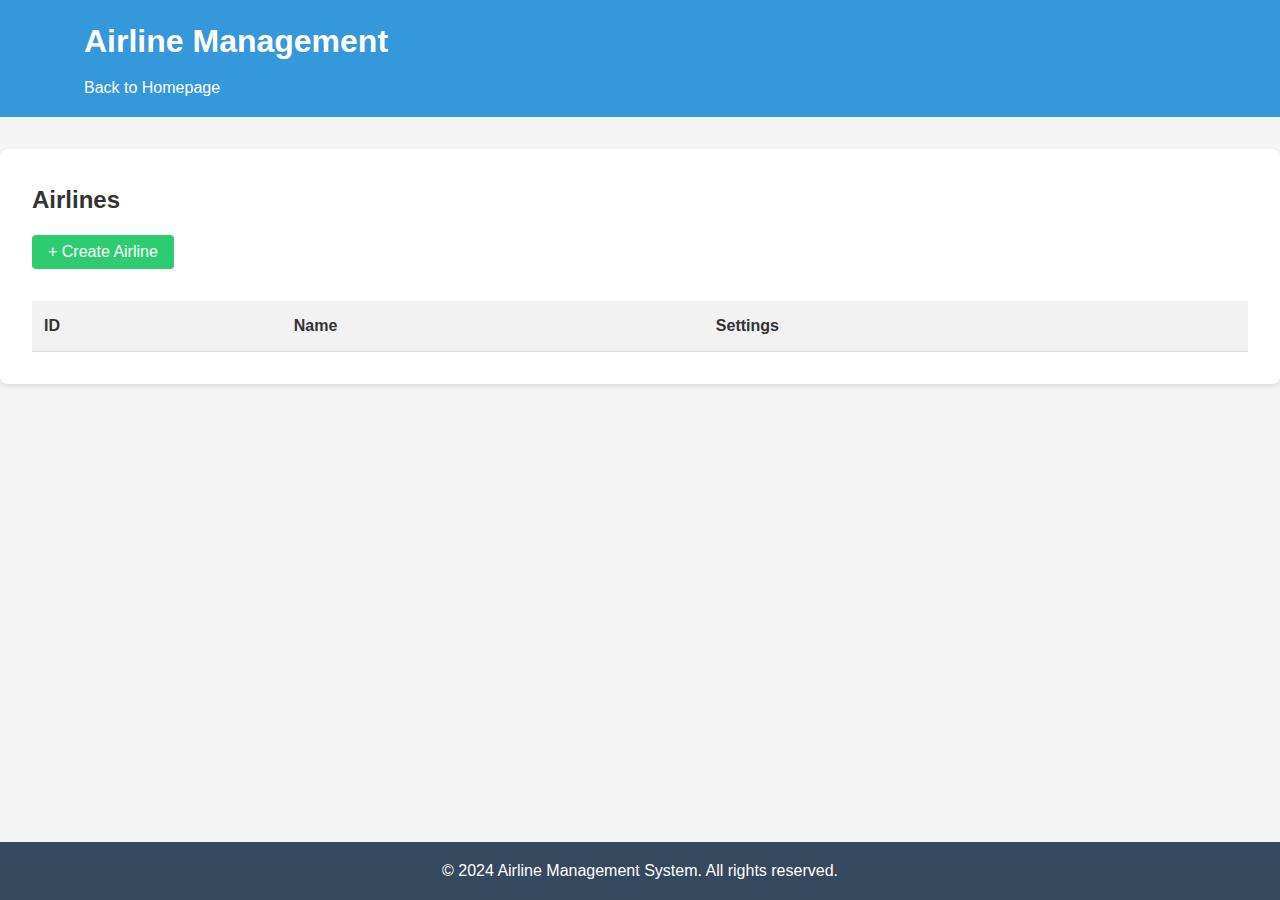
<file: flight/airline/index.html>
<!DOCTYPE html>
<html lang="en">
<head>
  <meta charset="UTF-8">
  <meta name="viewport" content="width=device-width, initial-scale=1.0">
  <title>Airline Management</title>

  <!-- Link to your CSS file -->
  <link rel="stylesheet" href="index.css">
</head>
<body>
<header class="header">
  <div class="container">
    <h1>Airline Management</h1>
    <nav class="nav">
      <a href="../homapage/index.html">Back to Homepage</a>
    </nav>
  </div>
</header>

<main class="main">
  <section class="airline-table-section">
    <h2>Airlines</h2>
    <button id="createAirlineBtn" class="create-btn">+ Create Airline</button>
    <table id="airlineTable">
      <thead>
      <tr>
        <th>ID</th>
        <th>Name</th>
        <th>Settings</th>
      </tr>
      </thead>
      <tbody>
      <!-- Rows will be dynamically added here -->
      </tbody>
    </table>
  </section>
</main>

<!-- Modal for Creating Airline -->
<div id="createAirlineModal" class="modal">
  <div class="modal-content">
    <h3>Create Airline</h3>
    <form id="createAirlineForm">
      <label for="airlineName">Airline Name:</label>
      <input type="text" id="airlineName" name="airlineName" required>

      <button type="submit" class="submit-btn">Create</button>
      <button type="button" id="closeModalBtn" class="cancel-btn">Cancel</button>
    </form>
  </div>
</div>

<footer class="footer">
  <p>&copy; 2024 Airline Management System. All rights reserved.</p>
</footer>

<!-- Link to your JavaScript files -->
<script src="../constants/index.js"></script> <!-- Constants -->
<script src="../util/globalFunctions.js"></script> <!-- Utility functions -->
<script src="index.js"></script> <!-- Main JS -->
</body>
</html>
</file>
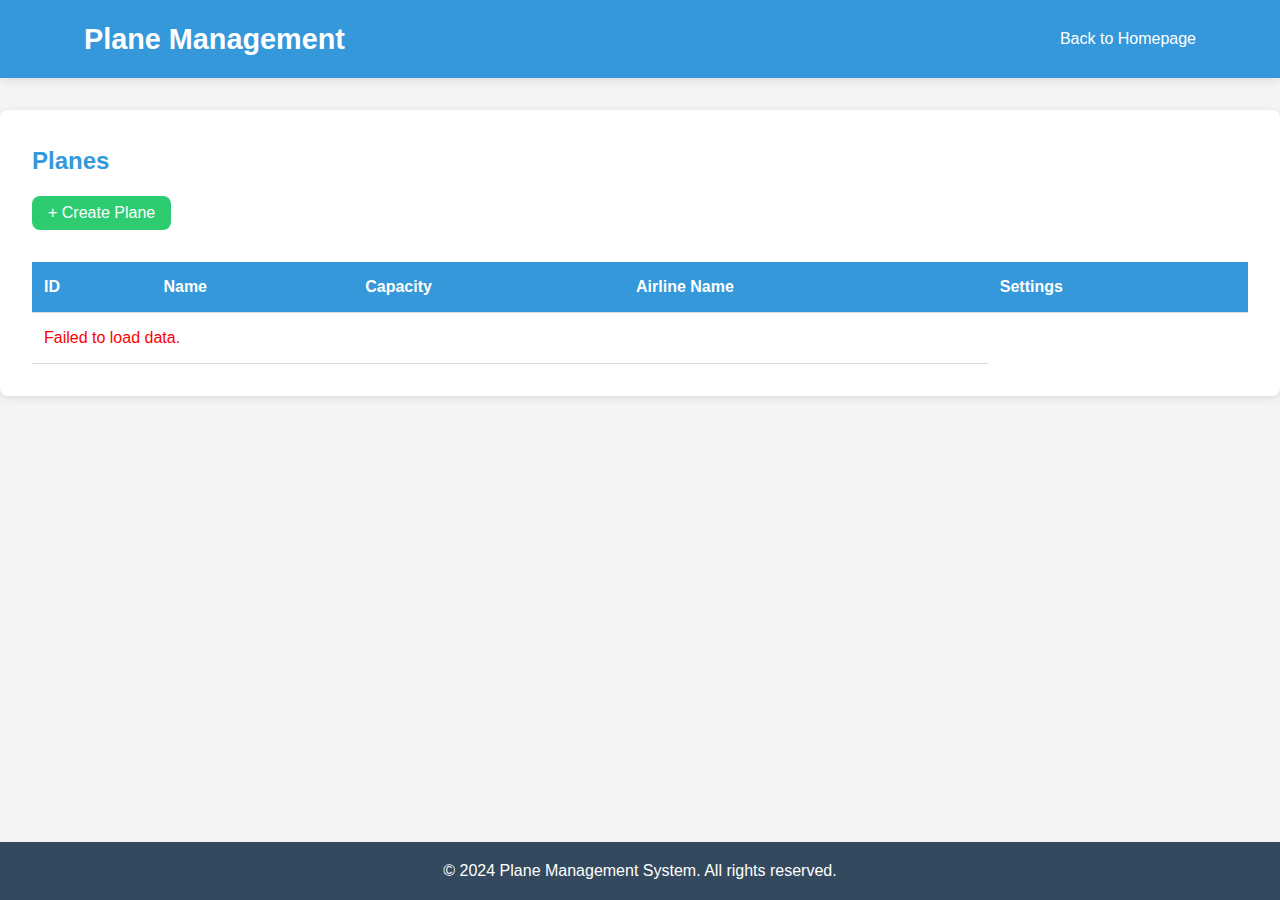
<file: flight/plane/index.html>
<!DOCTYPE html>
<html lang="en">
<head>
  <meta charset="UTF-8">
  <meta name="viewport" content="width=device-width, initial-scale=1.0">
  <title>Plane Management</title>

  <!-- Link to your CSS file -->
  <link rel="stylesheet" href="index.css">
</head>
<body>
<header class="header">
  <div class="container">
    <h1>Plane Management</h1>
    <nav class="nav">
      <a href="../homapage/index.html">Back to Homepage</a>
    </nav>
  </div>
</header>

<main class="main">
  <section class="plane-table-section">
    <h2>Planes</h2>
    <button id="createPlaneBtn" class="create-btn">+ Create Plane</button>
    <table id="planeTable">
      <thead>
      <tr>
        <th>ID</th>
        <th>Name</th>
        <th>Capacity</th>
        <th>Airline Name</th>
        <th>Settings</th>
      </tr>
      </thead>
      <tbody>
      <!-- Rows will be dynamically added here -->
      </tbody>
    </table>
  </section>
</main>

<!-- Modal for Creating Plane -->
<div id="createPlaneModal" class="modal">
  <div class="modal-content">
    <h3>Create Plane</h3>
    <form id="createPlaneForm">
      <label for="planeName">Plane Name:</label>
      <input type="text" id="planeName" name="planeName" required>

      <label for="airlineSelect">Airline:</label>
      <select id="airlineSelect" name="airlineSelect" required>
        <!-- Options will be dynamically added here -->
      </select>

      <label for="planePlacesSelect">Plane Places:</label>
      <select id="planePlacesSelect" name="planePlacesSelect" multiple required>
        <!-- Options will be dynamically added here -->
      </select>

      <button type="submit" class="submit-btn">Create</button>
      <button type="button" id="closeModalBtn" class="cancel-btn">Cancel</button>
    </form>
  </div>
</div>

<footer class="footer">
  <p>&copy; 2024 Plane Management System. All rights reserved.</p>
</footer>

<!-- Link to your JavaScript files -->
<script src="../constants/index.js"></script> <!-- Constants -->
<script src="../util/globalFunctions.js"></script> <!-- Utility functions -->
<script src="index.js"></script> <!-- Main JS -->
</body>
</html>
</file>
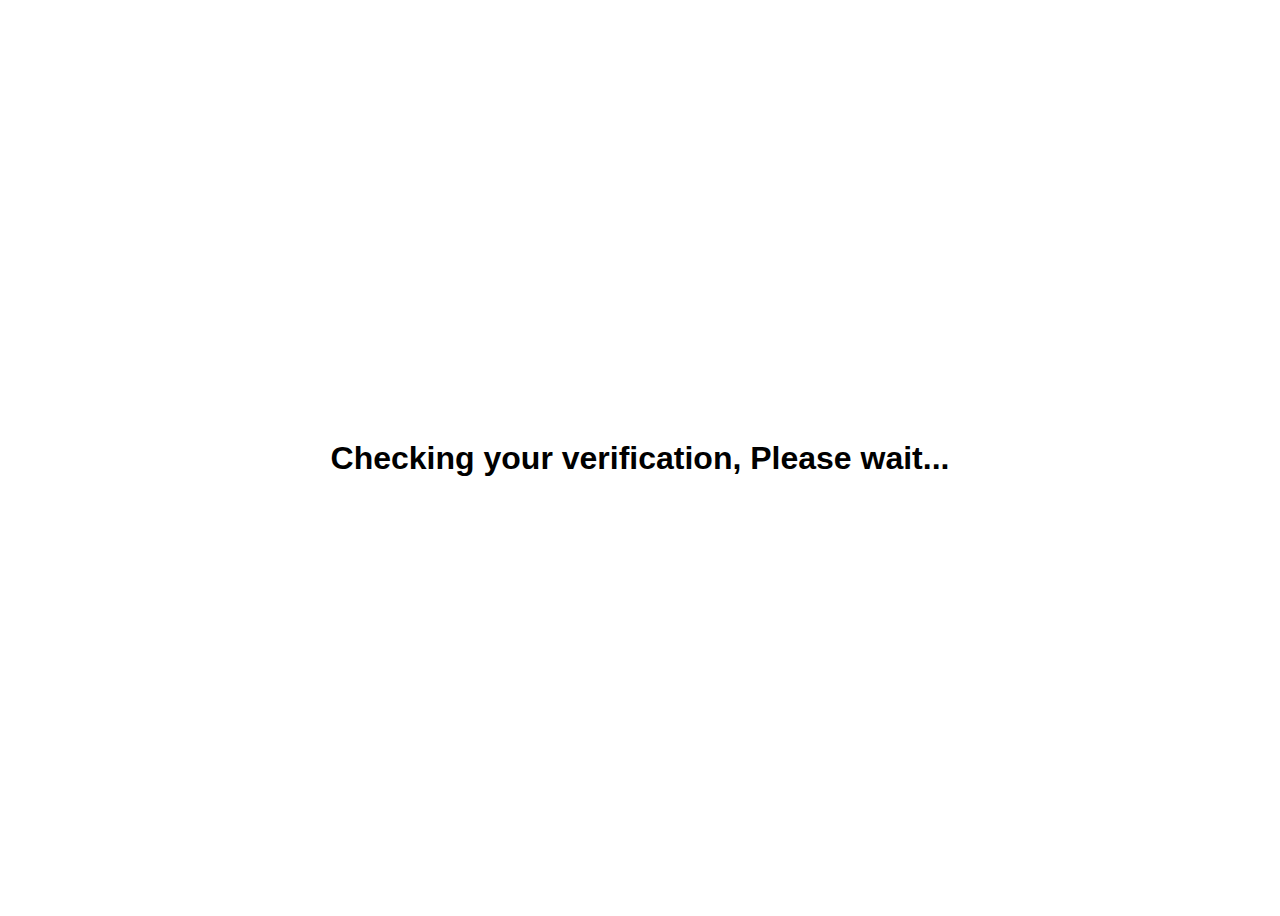
<file: flight/verify/index.html>
<!DOCTYPE html>
<html lang="en">
<head>
  <meta charset="UTF-8">
  <meta name="viewport" content="width=device-width, initial-scale=1.0">
  <title>Verify</title>
  <style>
    body{
      display: flex;
      justify-content: center;
      align-items: center;
      height: 100vh;
      font-family: Arial, sans-serif;
    }

  </style>
</head>
  <body>
    <h1 id="verify-text">Checking your verification, Please wait...</h1>
  </body>
<script src="../constants/index.js"></script>
<script src="../util/globalFunctions.js"></script>
<script src="./index.js"></script>
</html>
</file>
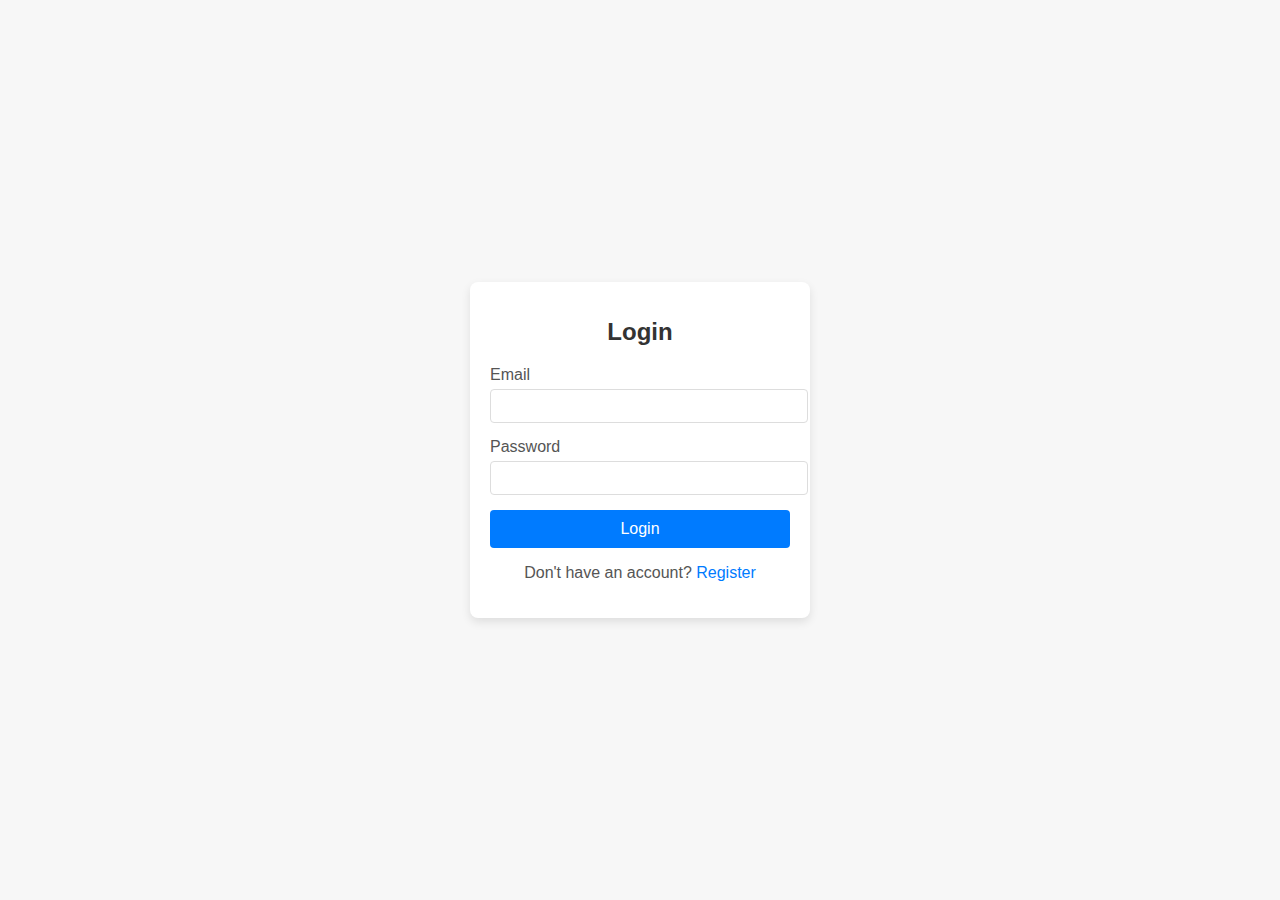
<file: flight/login/login.html>
<!DOCTYPE html>
<html lang="en">
<head>
  <meta charset="UTF-8">
  <meta name="viewport" content="width=device-width, initial-scale=1.0">
  <title>Login Page</title>
  <link rel="stylesheet" href="login.css">
</head>
<body>
<div class="login-container">
  <h1>Login</h1>
  <form id="loginForm">
    <div class="form-group">
      <label for="email">Email</label>
      <input type="email" id="email" name="email" required>
    </div>
    <div class="form-group">
      <label for="password">Password</label>
      <input type="password" id="password" name="password" required>
    </div>
    <button type="submit">Login</button>
    <p id="responseMessage"></p>
  </form>
  <p>Don't have an account? <a href="../register/register.html">Register</a></p>
</div>
<script src="../constants/index.js"></script>
<script src="../util/globalFunctions.js"></script>
<script src="login.js"></script>
</body>
</html>
</file>
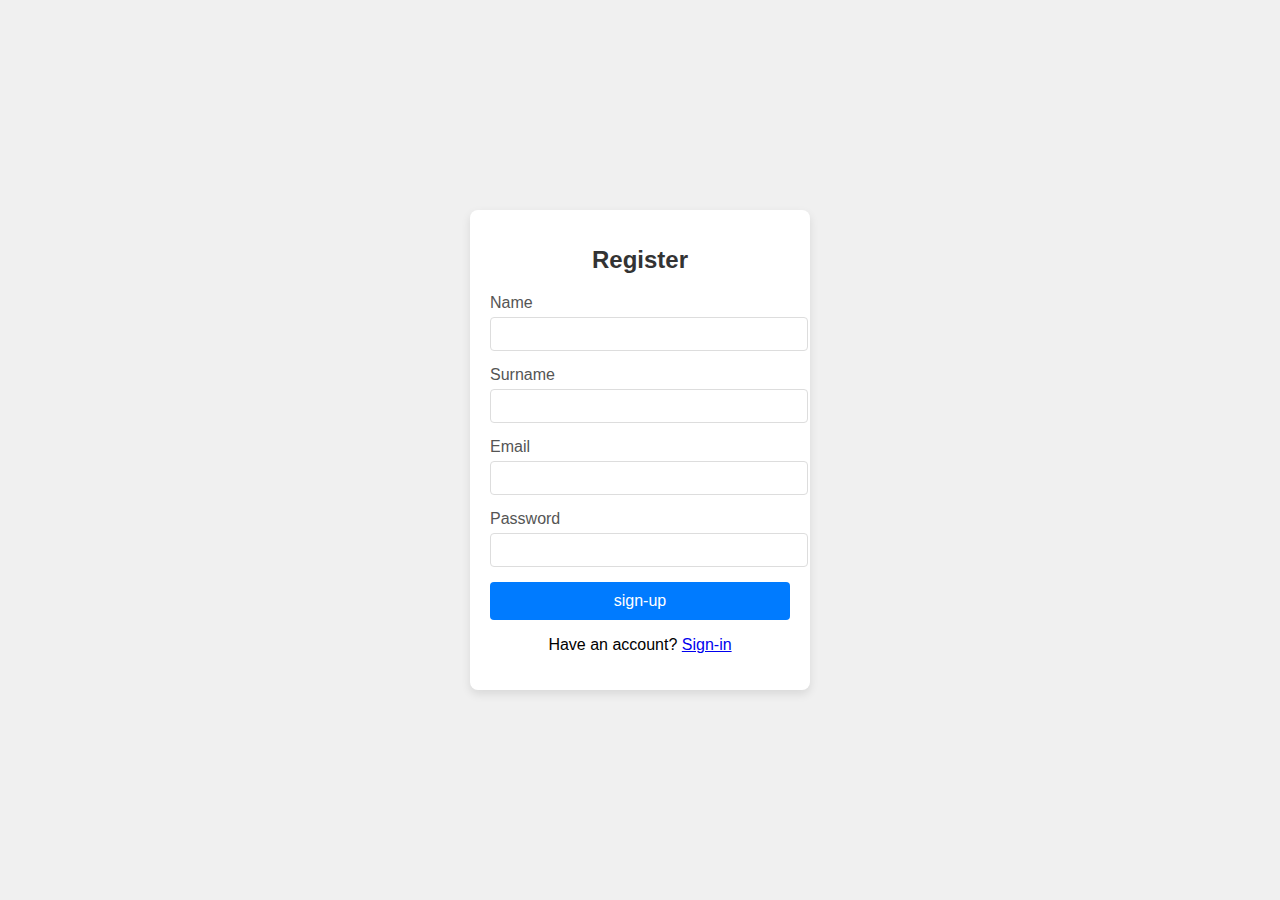
<file: flight/register/register.html>
<!DOCTYPE html>
<html lang="en">
<head>
  <meta charset="UTF-8">
  <meta name="viewport" content="width=device-width, initial-scale=1.0">
  <title>Login Page</title>
  <link rel="stylesheet" href="register.css">
</head>
<body>
<div class="login-container">
  <h1>Register</h1>
  <form id="loginForm">
    <div class="form-group">
      <label for="firstName">Name</label>
      <input type="text" id="firstName" name="firstName" required>
    </div>
    <div class="form-group">
      <label for="lastName">Surname</label>
      <input type="text" id="lastName" name="lastName" required>
    </div>
    <div class="form-group">
      <label for="email">Email</label>
      <input type="email" id="email" name="email" required>
    </div>
    <div class="form-group">
      <label for="password">Password</label>
      <input type="password" id="password" name="password" required>
    </div>
    <button type="submit">sign-up</button>
  </form>
  <p>Have an account? <a href="../login/login.html">Sign-in</a></p>
  <p id="responseMessage"></p>
</div>
<script src="../constants/index.js"></script>
<script src="../util/globalFunctions.js"></script>
<script src="register.js"></script>
</body>
</html>
</file>
<file: flight/login/login.css>
body {
  font-family: Arial, sans-serif;
  background-color: #f7f7f7;
  margin: 0;
  padding: 0;
  display: flex;
  justify-content: center;
  align-items: center;
  height: 100vh;
}

.login-container {
  background: #fff;
  padding: 20px;
  border-radius: 8px;
  box-shadow: 0 4px 10px rgba(0, 0, 0, 0.1);
  width: 300px;
  text-align: center;
}

h1 {
  margin-bottom: 20px;
  font-size: 24px;
  color: #333;
}

.form-group {
  margin-bottom: 15px;
  text-align: left;
}

label {
  display: block;
  margin-bottom: 5px;
  color: #555;
}

input {
  width: 100%;
  padding: 8px;
  border: 1px solid #ddd;
  border-radius: 4px;
  font-size: 14px;
}

button {
  width: 100%;
  padding: 10px;
  background-color: #007bff;
  border: none;
  border-radius: 4px;
  color: white;
  font-size: 16px;
  cursor: pointer;
}

button:hover {
  background-color: #0056b3;
}

p {
  margin-top: 10px;
  color: #555;
}

a {
  color: #007bff;
  text-decoration: none;
}

a:hover {
  text-decoration: underline;
}

#responseMessage {
  margin-top: 15px;
  color: #d9534f;
}
</file>
<file: flight/register/register.css>
body {
  font-family: Arial, sans-serif;
  background-color: #f0f0f0;
  margin: 0;
  padding: 0;
  display: flex;
  justify-content: center;
  align-items: center;
  height: 100vh;
}

.login-container {
  background: #fff;
  padding: 20px;
  border-radius: 8px;
  box-shadow: 0 4px 10px rgba(0, 0, 0, 0.1);
  width: 300px;
  text-align: center;
}

h1 {
  margin-bottom: 20px;
  font-size: 24px;
  color: #333;
}

.form-group {
  margin-bottom: 15px;
  text-align: left;
}

label {
  display: block;
  margin-bottom: 5px;
  color: #555;
}

input {
  width: 100%;
  padding: 8px;
  border: 1px solid #ddd;
  border-radius: 4px;
  font-size: 14px;
}

button {
  width: 100%;
  padding: 10px;
  background-color: #007bff;
  border: none;
  border-radius: 4px;
  color: white;
  font-size: 16px;
  cursor: pointer;
}

button:hover {
  background-color: #0056b3;
}

#responseMessage {
  margin-top: 15px;
  color: #d9534f;
}
</file>
<file: flight/airline/index.css>
/* Reset and base styles */
* {
  box-sizing: border-box;
  margin: 0;
  padding: 0;
}

body {
  font-family: Arial, sans-serif;
  line-height: 1.6;
  color: #333;
  background-color: #f4f4f4;
}

.container {
  width: 90%;
  max-width: 1200px;
  margin: 0 auto;
  padding: 0 20px;
}

/* Header styles */
.header {
  background-color: #3498db;
  color: #fff;
  padding: 1rem 0;
}

.header h1 {
  margin-bottom: 0.5rem;
}

.nav a {
  color: #fff;
  text-decoration: none;
}

.nav a:hover {
  text-decoration: underline;
}

/* Main content styles */
.main {
  padding: 2rem 0;
}

.airline-table-section {
  background-color: #fff;
  border-radius: 8px;
  box-shadow: 0 2px 4px rgba(0, 0, 0, 0.1);
  padding: 2rem;
  margin-bottom: 2rem;
}

.airline-table-section h2 {
  margin-bottom: 1rem;
}

/* Table styles */
#airlineTable {
  width: 100%;
  border-collapse: collapse;
  margin-top: 1rem;
}

#airlineTable th,
#airlineTable td {
  padding: 0.75rem;
  text-align: left;
  border-bottom: 1px solid #ddd;
}

#airlineTable th {
  background-color: #f2f2f2;
  font-weight: bold;
}

#airlineTable tr:hover {
  background-color: #f5f5f5;
}

/* Button styles */
.create-btn,
.submit-btn,
.cancel-btn {
  padding: 0.5rem 1rem;
  border: none;
  border-radius: 4px;
  cursor: pointer;
  font-size: 1rem;
  transition: background-color 0.3s ease;
}

.create-btn {
  background-color: #2ecc71;
  color: #fff;
  margin-bottom: 1rem;
}

.create-btn:hover {
  background-color: #27ae60;
}

.submit-btn {
  background-color: #3498db;
  color: #fff;
}

.submit-btn:hover {
  background-color: #2980b9;
}

.cancel-btn {
  background-color: #e74c3c;
  color: #fff;
}

.cancel-btn:hover {
  background-color: #c0392b;
}

/* Modal styles */
.modal {
  display: none;
  position: fixed;
  z-index: 1;
  left: 0;
  top: 0;
  width: 100%;
  height: 100%;
  overflow: auto;
  background-color: rgba(0, 0, 0, 0.4);
}

.modal-content {
  background-color: #fefefe;
  margin: 15% auto;
  padding: 20px;
  border: 1px solid #888;
  width: 80%;
  max-width: 500px;
  border-radius: 8px;
}

.modal-content h3 {
  margin-bottom: 1rem;
}

.modal-content form {
  display: flex;
  flex-direction: column;
}

.modal-content label {
  margin-bottom: 0.5rem;
}

.modal-content input {
  padding: 0.5rem;
  margin-bottom: 1rem;
  border: 1px solid #ddd;
  border-radius: 4px;
}

/* Footer styles */
.footer {
  background-color: #34495e;
  color: #fff;
  text-align: center;
  padding: 1rem 0;
  position: fixed;
  bottom: 0;
  width: 100%;
}

/* Responsive design */
@media (max-width: 768px) {
  .container {
    width: 95%;
  }

  .modal-content {
    width: 90%;
  }
}
</file>
<file: flight/plane/index.css>
/* Base styles and CSS reset */
:root {
  --primary-color: #3498db;
  --secondary-color: #2ecc71;
  --background-color: #f4f4f4;
  --text-color: #333;
  --light-text-color: #ffffff;
  --border-radius: 8px;
  --transition: all 0.3s ease;
  --box-shadow: 0 2px 10px rgba(0, 0, 0, 0.1);
}

* {
  margin: 0;
  padding: 0;
  box-sizing: border-box;
}

body {
  font-family: 'Arial', sans-serif;
  line-height: 1.6;
  color: var(--text-color);
  background-color: var(--background-color);
}

.container {
  width: 90%;
  max-width: 1200px;
  margin: 0 auto;
  padding: 0 20px;
}

/* Header styles */
.header {
  background-color: var(--primary-color);
  color: var(--light-text-color);
  padding: 1rem 0;
  box-shadow: var(--box-shadow);
}

.header .container {
  display: flex;
  justify-content: space-between;
  align-items: center;
}

.header h1 {
  font-size: 1.8rem;
}

.nav a {
  color: var(--light-text-color);
  text-decoration: none;
  transition: var(--transition);
}

.nav a:hover {
  opacity: 0.8;
}

/* Main content styles */
.main {
  padding: 2rem 0;
}

.plane-table-section {
  background-color: #fff;
  border-radius: var(--border-radius);
  box-shadow: var(--box-shadow);
  padding: 2rem;
  margin-bottom: 2rem;
}

.plane-table-section h2 {
  margin-bottom: 1rem;
  color: var(--primary-color);
}

/* Table styles */
#planeTable {
  width: 100%;
  border-collapse: collapse;
  margin-top: 1rem;
}

#planeTable th,
#planeTable td {
  padding: 0.75rem;
  text-align: left;
  border-bottom: 1px solid #ddd;
}

#planeTable th {
  background-color: var(--primary-color);
  color: var(--light-text-color);
  font-weight: bold;
}

#planeTable tr:hover {
  background-color: #f5f5f5;
}

/* Button styles */
.create-btn,
.submit-btn,
.cancel-btn {
  padding: 0.5rem 1rem;
  border: none;
  border-radius: var(--border-radius);
  cursor: pointer;
  font-size: 1rem;
  transition: var(--transition);
}

.create-btn {
  background-color: var(--secondary-color);
  color: var(--light-text-color);
  margin-bottom: 1rem;
}

.create-btn:hover {
  background-color: #27ae60;
}

.submit-btn {
  background-color: var(--primary-color);
  color: var(--light-text-color);
}

.submit-btn:hover {
  background-color: #2980b9;
}

.cancel-btn {
  background-color: #e74c3c;
  color: var(--light-text-color);
}

.cancel-btn:hover {
  background-color: #c0392b;
}

/* Modal styles */
.modal {
  display: none;
  position: fixed;
  z-index: 1;
  left: 0;
  top: 0;
  width: 100%;
  height: 100%;
  overflow: auto;
  background-color: rgba(0, 0, 0, 0.4);
}

.modal-content {
  background-color: #fefefe;
  margin: 15% auto;
  padding: 2rem;
  border: 1px solid #888;
  width: 80%;
  max-width: 500px;
  border-radius: var(--border-radius);
  box-shadow: var(--box-shadow);
}

.modal-content h3 {
  margin-bottom: 1rem;
  color: var(--primary-color);
}

.modal-content form {
  display: flex;
  flex-direction: column;
}

.modal-content label {
  margin-bottom: 0.5rem;
  font-weight: bold;
}

.modal-content input,
.modal-content select {
  padding: 0.5rem;
  margin-bottom: 1rem;
  border: 1px solid #ddd;
  border-radius: var(--border-radius);
  font-size: 1rem;
}

.modal-content select[multiple] {
  height: 100px;
}

/* Footer styles */
.footer {
  background-color: #34495e;
  color: var(--light-text-color);
  text-align: center;
  padding: 1rem 0;
  position: fixed;
  bottom: 0;
  width: 100%;
}

/* Responsive design */
@media (max-width: 768px) {
  .container {
    width: 95%;
  }

  .modal-content {
    width: 90%;
  }

  #planeTable {
    font-size: 0.9rem;
  }

  #planeTable th,
  #planeTable td {
    padding: 0.5rem;
  }

  .create-btn,
  .submit-btn,
  .cancel-btn {
    width: 100%;
    margin-bottom: 0.5rem;
  }
}
</file>
